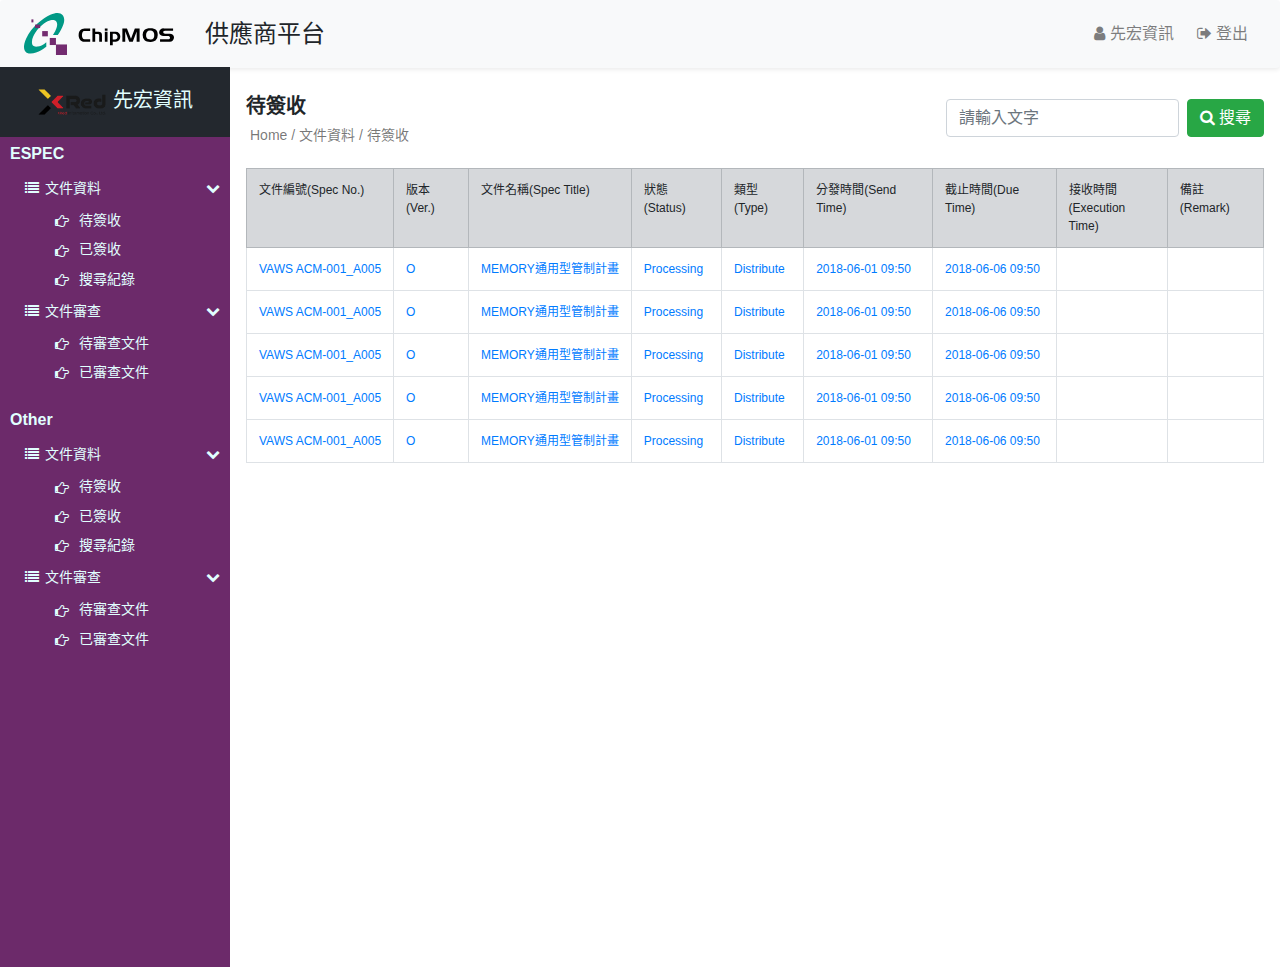
<file: index.html>
<!DOCTYPE html>
<html lang="zh-tw">
  <head>
    <meta charset="UTF-8" />
    <meta name="viewport" content="width=device-width, initial-scale=1.0" />
    <title>Portal</title>
    <link rel="stylesheet" href="https://cdnjs.cloudflare.com/ajax/libs/twitter-bootstrap/4.5.2/css/bootstrap.min.css" />
    <link rel="stylesheet" href="css/style.css" />
    <link href="//maxcdn.bootstrapcdn.com/font-awesome/4.2.0/css/font-awesome.min.css" rel="stylesheet" />
    <script src="https://cdnjs.cloudflare.com/ajax/libs/jquery/3.5.1/jquery.min.js"></script>
    <script src="//maxcdn.bootstrapcdn.com/bootstrap/4.1.1/js/bootstrap.min.js"></script>
  </head>
  <body>
    <nav class="navbar navbar-expand-lg navbar-light bg-light shadow-sm rounded px-4">
      <a class="navbar-brand" href="#">
        <img src="img/logo.svg" alt="logo" width="150px" />
      </a>
      <div class="collapse navbar-collapse" id="navbarSupportedContent">
        <ul class="navbar-nav mr-auto">
          <li class="nav-item">
            <span class="title">供應商平台</span>
          </li>
        </ul>
        <ul class="navbar-nav">
          <li class="nav-item">
            <span class="navbar-text"><i class="fa fa-user"></i> 先宏資訊</span>
          </li>
          <li class="nav-item">
            <a class="nav-link" href="#"><i class="fa fa-sign-out"></i> 登出</a>
          </li>
        </ul>
      </div>
    </nav>
    <div class="nav-side-menu">
      <div class="brand">
        <img src="img/xred-logo.png" alt="xred-logo" width="70px" />
        先宏資訊
      </div>
      <i class="fa fa-bars fa-2x toggle-btn" data-toggle="collapse" data-target="#menu-content"></i>
      <div class="menu-title">ESPEC</div>
      <div class="menu-list">
        <ul id="menu-content" class="menu-content collapse out">
          <li data-toggle="collapse" data-target="#products">
            <a href="#"><i class="fa fa-list"></i>文件資料<span class="arrow"></span></a>
          </li>
          <ul class="sub-menu collapse show" id="products">
            <li><a href="#">待簽收</a></li>
            <li><a href="#">已簽收</a></li>
            <li><a href="#">搜尋紀錄</a></li>
          </ul>

          <li data-toggle="collapse" data-target="#service">
            <a href="#"><i class="fa fa-list"></i>文件審查<span class="arrow"></span></a>
          </li>
          <ul class="sub-menu collapse show" id="service">
            <li>待審查文件</li>
            <li>已審查文件</li>
          </ul>
        </ul>
      </div>
      <div class="menu-title mt-3">Other</div>
      <div class="menu-list">
        <ul id="menu-content" class="menu-content collapse out">
          <li data-toggle="collapse" data-target="#products2">
            <a href="#"><i class="fa fa-list"></i>文件資料<span class="arrow"></span></a>
          </li>
          <ul class="sub-menu collapse show" id="products2">
            <li><a href="#">待簽收</a></li>
            <li><a href="#">已簽收</a></li>
            <li><a href="#">搜尋紀錄</a></li>
          </ul>

          <li data-toggle="collapse" data-target="#service2">
            <a href="#"><i class="fa fa-list"></i>文件審查<span class="arrow"></span></a>
          </li>
          <ul class="sub-menu collapse show" id="service2">
            <li>待審查文件</li>
            <li>已審查文件</li>
          </ul>
        </ul>
      </div>
    </div>
    <div class="content px-3">
      <div class="topbar d-flex justify-content-between align-items-center">
        <div class="title">
          <div class="title-main font-weight-bold">待簽收</div>
          <div class="title-sub mt-1 ml-1">Home / 文件資料 / 待簽收</div>
        </div>
        <form class="form-inline my-2 my-lg-0">
          <input class="form-control mr-sm-2" type="search" placeholder="請輸入文字" aria-label="請輸入文字" />
          <button class="btn btn-success my-2 my-sm-0" type="submit"><i class="fa fa-search"></i> 搜尋</button>
        </form>
      </div>
      <table class="table table-bordered table-hover">
        <tr class="table-secondary">
          <td>文件編號(Spec No.)</td>
          <td>版本(Ver.)</td>
          <td>文件名稱(Spec Title)</td>
          <td>狀態(Status)</td>
          <td>類型(Type)</td>
          <td>分發時間(Send Time)</td>
          <td>截止時間(Due Time)</td>
          <td>接收時間<br />(Execution Time)</td>
          <td>備註(Remark)</td>
        </tr>

        <tr>
          <td style="white-space: nowrap"><a href="#">VAWS ACM-001_A005</a></td>
          <td><a href="#">O</a></td>
          <td style="white-space: nowrap"><a href="#">MEMORY通用型管制計畫</a></td>
          <td><a href="#">Processing</a></td>
          <td><a href="#">Distribute</a></td>
          <td><a href="#">2018-06-01 09:50</a></td>
          <td><a href="#">2018-06-06 09:50</a></td>
          <td></td>
          <td></td>
        </tr>
        <tr>
          <td><a href="#">VAWS ACM-001_A005</a></td>
          <td><a href="#">O</a></td>
          <td><a href="#">MEMORY通用型管制計畫</a></td>
          <td><a href="#">Processing</a></td>
          <td><a href="#">Distribute</a></td>
          <td><a href="#">2018-06-01 09:50</a></td>
          <td><a href="#">2018-06-06 09:50</a></td>
          <td></td>
          <td></td>
        </tr>
        <tr>
          <td><a href="#">VAWS ACM-001_A005</a></td>
          <td><a href="#">O</a></td>
          <td><a href="#">MEMORY通用型管制計畫</a></td>
          <td><a href="#">Processing</a></td>
          <td><a href="#">Distribute</a></td>
          <td><a href="#">2018-06-01 09:50</a></td>
          <td><a href="#">2018-06-06 09:50</a></td>
          <td></td>
          <td></td>
        </tr>
        <tr>
          <td><a href="#">VAWS ACM-001_A005</a></td>
          <td><a href="#">O</a></td>
          <td><a href="#">MEMORY通用型管制計畫</a></td>
          <td><a href="#">Processing</a></td>
          <td><a href="#">Distribute</a></td>
          <td><a href="#">2018-06-01 09:50</a></td>
          <td><a href="#">2018-06-06 09:50</a></td>
          <td></td>
          <td></td>
        </tr>
        <tr>
          <td><a href="#">VAWS ACM-001_A005</a></td>
          <td><a href="#">O</a></td>
          <td><a href="#">MEMORY通用型管制計畫</a></td>
          <td><a href="#">Processing</a></td>
          <td><a href="#">Distribute</a></td>
          <td><a href="#">2018-06-01 09:50</a></td>
          <td><a href="#">2018-06-06 09:50</a></td>
          <td></td>
          <td></td>
        </tr>
      </table>
    </div>
  </body>
</html>
</file>
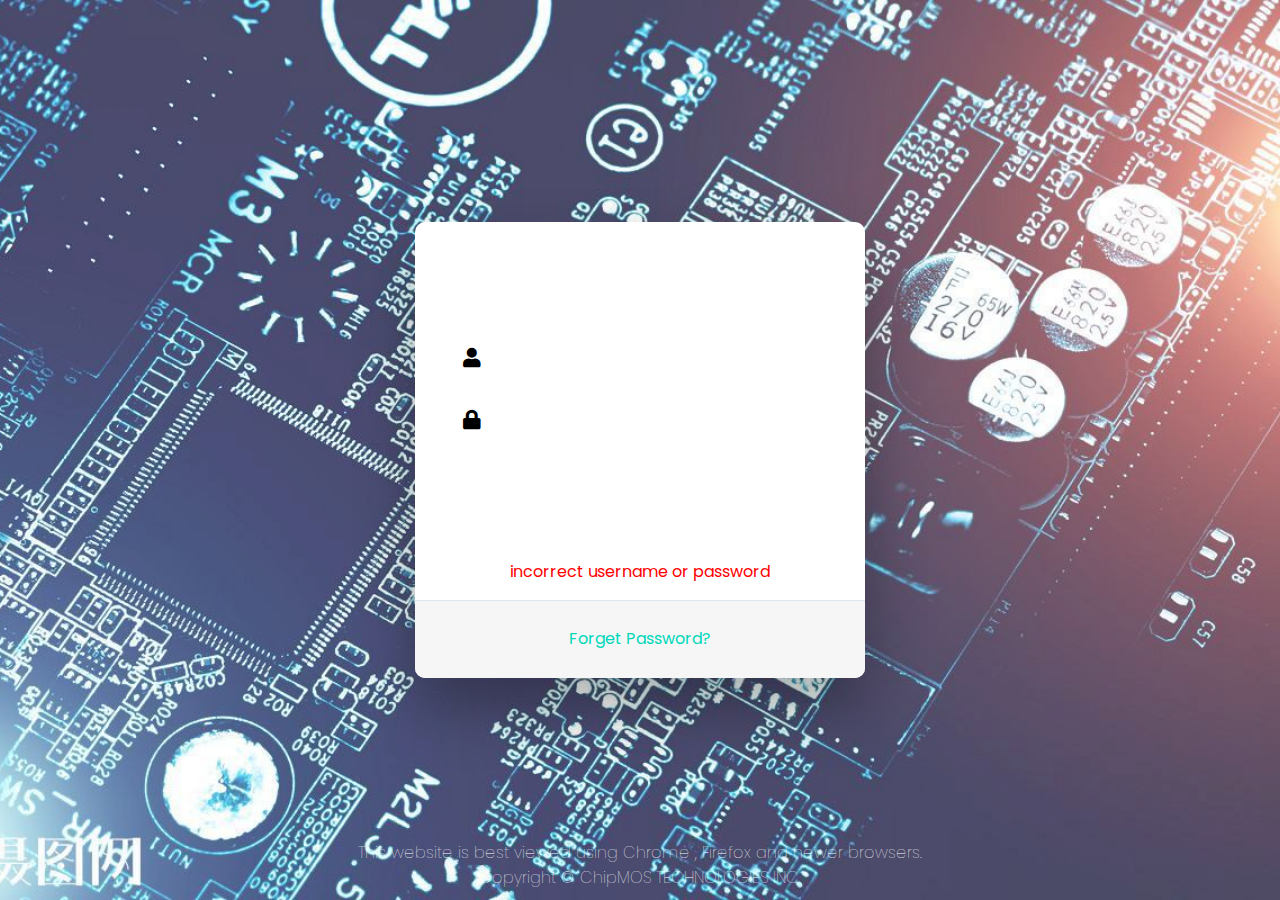
<file: Login_v1/index.html>
<!DOCTYPE html>
<html lang="en">
  <head>
    <meta charset="UTF-8" />
    <meta name="viewport" content="width=device-width, initial-scale=1.0" />
    <title>Document</title>
    <link rel="stylesheet" href="https://cdnjs.cloudflare.com/ajax/libs/font-awesome/5.15.1/css/all.min.css" />
    <link rel="stylesheet" href="style.css" />
  </head>
  <body>
    <div class="wrapper fadeInDown">
      <div id="formContent">
        <!-- Tabs Titles -->
        <!-- <h2 class="active">Sign In</h2>
        <h2 class="inactive underlineHover">Sign Up</h2> -->

        <!-- Icon -->
        <div class="fadeIn first">
          <!-- <img src="http://danielzawadzki.com/codepen/01/icon.svg" id="icon" alt="User Icon" /> -->
          <img class="logo" src="img/logo.svg" alt="logo" />
          <h2 class="title">供應商平台</h2>
        </div>

        <!-- Login Form -->
        <form>
          <div class="login-wrapper">
            <input type="text" id="login" class="fadeIn second" name="login" placeholder="username" />
          </div>
          <div class="password-wrapper">
            <input type="password" id="password" class="fadeIn third password" name="login" placeholder="password" />
          </div>
          <button type="submit" class="fadeIn fourth"><i class="fas fa-sign-in-alt"></i> Login</button>
          <p class="error">incorrect username or password</p>
        </form>

        <!-- Remind Passowrd -->
        <div id="formFooter">
          <a class="underlineHover" href="#">Forget Password?</a>
        </div>
      </div>
      <div class="footer">
        <h2>This website is best viewed using Chrome , Firefox and newer browsers.</h2>
        <h2>Copyright © ChipMOS TECHNOLOGIES INC.</h2>
      </div>
    </div>
  </body>
</html>
</file>
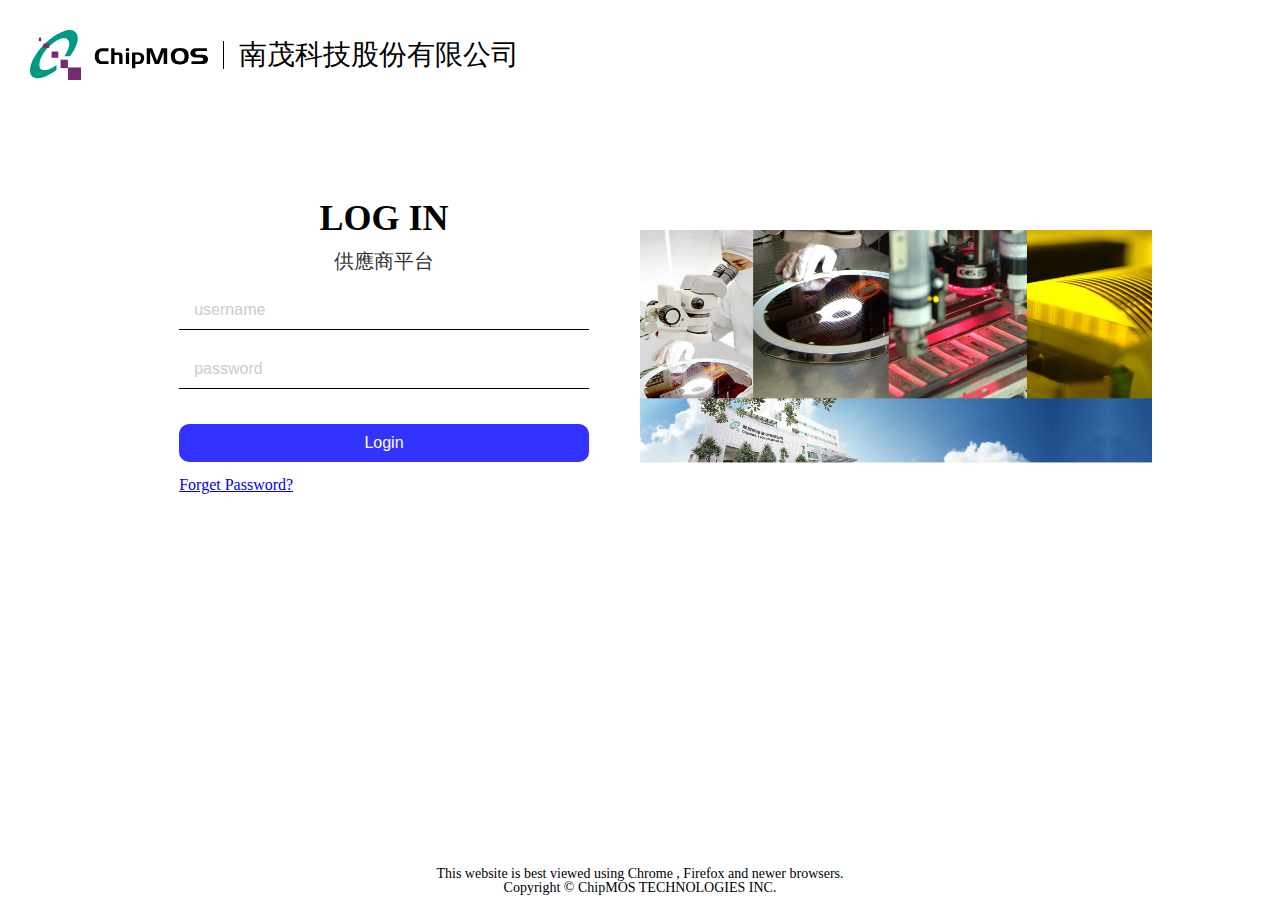
<file: Login_v2/index.html>
<!DOCTYPE html>
<html lang="en">
  <head>
    <meta charset="UTF-8" />
    <meta name="viewport" content="width=device-width, initial-scale=1.0" />
    <title>Document</title>
    <link rel="stylesheet" href="style.css" />
  </head>
  <body>
    <div class="wrapper">
      <div class="header">
        <div class="logo">
          <img src="img/logo.svg" alt="logo" />
          <h1>南茂科技股份有限公司</h1>
        </div>
      </div>
      <div class="content">
        <div class="left">
          <img src="img/pic01.jpg" alt="pic" />
        </div>
        <div class="right">
          <h2 class="title">LOG IN</h2>
          <h2 class="subtitle">供應商平台</h2>
          <form>
            <input type="text" class="form-input login" placeholder="username" />
            <input type="password" class="form-input password" placeholder="password" />
            <button type="submit" class="submit">Login</button>
            <a href="#" class="forget">Forget Password?</a>
          </form>
        </div>
      </div>
      <div class="footer">
        <h2>This website is best viewed using Chrome , Firefox and newer browsers.</h2>
        <h2>Copyright © ChipMOS TECHNOLOGIES INC.</h2>
      </div>
    </div>
  </body>
</html>
</file>
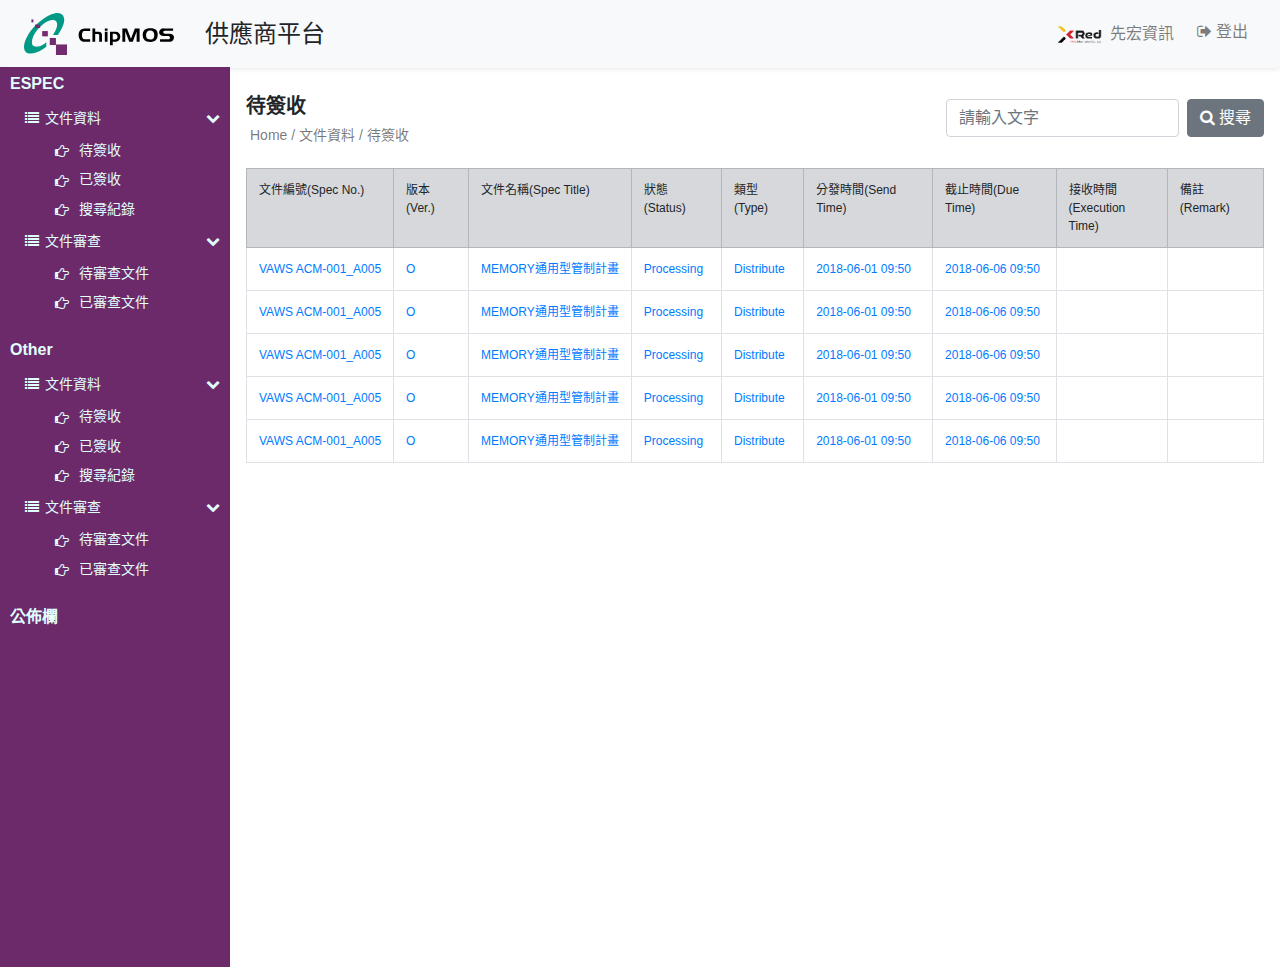
<file: Portal/index.html>
<!DOCTYPE html>
<html lang="zh-tw">
  <head>
    <meta charset="UTF-8" />
    <meta name="viewport" content="width=device-width, initial-scale=1.0" />
    <title>Portal</title>
    <link rel="stylesheet" href="https://cdnjs.cloudflare.com/ajax/libs/twitter-bootstrap/4.5.2/css/bootstrap.min.css" />
    <link rel="stylesheet" href="css/style.css" />
    <link href="//maxcdn.bootstrapcdn.com/font-awesome/4.2.0/css/font-awesome.min.css" rel="stylesheet" />
    <script src="https://cdnjs.cloudflare.com/ajax/libs/jquery/3.5.1/jquery.min.js"></script>
    <script src="//maxcdn.bootstrapcdn.com/bootstrap/4.1.1/js/bootstrap.min.js"></script>
  </head>
  <body>
    <nav class="navbar navbar-expand-lg navbar-light bg-light shadow-sm rounded px-4">
      <a class="navbar-brand" href="#">
        <img src="img/logo.svg" alt="logo" width="150px" />
      </a>
      <div class="collapse navbar-collapse" id="navbarSupportedContent">
        <ul class="navbar-nav mr-auto">
          <li class="nav-item">
            <span class="title">供應商平台</span>
          </li>
        </ul>
        <ul class="navbar-nav">
          <li class="nav-item d-flex flex-row justify-content-center align-items-center">
            <img src="img/xred-logo.png" alt="xred-logo" width="45px" class="mr-2" />
            <span class="navbar-text"> 先宏資訊</span>
          </li>
          <li class="nav-item">
            <a class="nav-link" href="#"><i class="fa fa-sign-out"></i> 登出</a>
          </li>
        </ul>
      </div>
    </nav>
    <div class="nav-side-menu">
      <!-- <div class="brand">
        <img src="img/xred-logo.png" alt="xred-logo" width="70px" />
        先宏資訊
      </div> -->
      <i class="fa fa-bars fa-2x toggle-btn" data-toggle="collapse" data-target="#menu-content"></i>
      <div class="menu-title">ESPEC</div>
      <div class="menu-list">
        <ul id="menu-content" class="menu-content collapse out">
          <li data-toggle="collapse" data-target="#products">
            <a href="#"><i class="fa fa-list"></i>文件資料<span class="arrow"></span></a>
          </li>
          <ul class="sub-menu collapse show" id="products">
            <li><a href="#">待簽收</a></li>
            <li><a href="#">已簽收</a></li>
            <li><a href="#">搜尋紀錄</a></li>
          </ul>

          <li data-toggle="collapse" data-target="#service">
            <a href="#"><i class="fa fa-list"></i>文件審查<span class="arrow"></span></a>
          </li>
          <ul class="sub-menu collapse show" id="service">
            <li>待審查文件</li>
            <li>已審查文件</li>
          </ul>
        </ul>
      </div>
      <div class="menu-title mt-3">Other</div>
      <div class="menu-list">
        <ul id="menu-content" class="menu-content collapse out">
          <li data-toggle="collapse" data-target="#products2">
            <a href="#"><i class="fa fa-list"></i>文件資料<span class="arrow"></span></a>
          </li>
          <ul class="sub-menu collapse show" id="products2">
            <li><a href="#">待簽收</a></li>
            <li><a href="#">已簽收</a></li>
            <li><a href="#">搜尋紀錄</a></li>
          </ul>

          <li data-toggle="collapse" data-target="#service2">
            <a href="#"><i class="fa fa-list"></i>文件審查<span class="arrow"></span></a>
          </li>
          <ul class="sub-menu collapse show" id="service2">
            <li>待審查文件</li>
            <li>已審查文件</li>
          </ul>
        </ul>
      </div>
      <div class="menu-title mt-3">公佈欄</div>
    </div>
    <div class="content px-3">
      <div class="topbar d-flex justify-content-between align-items-center">
        <div class="title">
          <div class="title-main font-weight-bold">待簽收</div>
          <div class="title-sub mt-1 ml-1">Home / 文件資料 / 待簽收</div>
        </div>
        <form class="form-inline my-2 my-lg-0">
          <input class="form-control mr-sm-2" type="search" placeholder="請輸入文字" aria-label="請輸入文字" />
          <button class="btn btn-secondary my-2 my-sm-0" type="submit"><i class="fa fa-search"></i> 搜尋</button>
        </form>
      </div>
      <table class="table table-bordered table-hover">
        <tr class="table-secondary">
          <td>文件編號(Spec No.)</td>
          <td>版本(Ver.)</td>
          <td>文件名稱(Spec Title)</td>
          <td>狀態(Status)</td>
          <td>類型(Type)</td>
          <td>分發時間(Send Time)</td>
          <td>截止時間(Due Time)</td>
          <td>接收時間<br />(Execution Time)</td>
          <td>備註(Remark)</td>
        </tr>

        <tr>
          <td style="white-space: nowrap"><a href="#">VAWS ACM-001_A005</a></td>
          <td><a href="#">O</a></td>
          <td style="white-space: nowrap"><a href="#">MEMORY通用型管制計畫</a></td>
          <td><a href="#">Processing</a></td>
          <td><a href="#">Distribute</a></td>
          <td><a href="#">2018-06-01 09:50</a></td>
          <td><a href="#">2018-06-06 09:50</a></td>
          <td></td>
          <td></td>
        </tr>
        <tr>
          <td><a href="#">VAWS ACM-001_A005</a></td>
          <td><a href="#">O</a></td>
          <td><a href="#">MEMORY通用型管制計畫</a></td>
          <td><a href="#">Processing</a></td>
          <td><a href="#">Distribute</a></td>
          <td><a href="#">2018-06-01 09:50</a></td>
          <td><a href="#">2018-06-06 09:50</a></td>
          <td></td>
          <td></td>
        </tr>
        <tr>
          <td><a href="#">VAWS ACM-001_A005</a></td>
          <td><a href="#">O</a></td>
          <td><a href="#">MEMORY通用型管制計畫</a></td>
          <td><a href="#">Processing</a></td>
          <td><a href="#">Distribute</a></td>
          <td><a href="#">2018-06-01 09:50</a></td>
          <td><a href="#">2018-06-06 09:50</a></td>
          <td></td>
          <td></td>
        </tr>
        <tr>
          <td><a href="#">VAWS ACM-001_A005</a></td>
          <td><a href="#">O</a></td>
          <td><a href="#">MEMORY通用型管制計畫</a></td>
          <td><a href="#">Processing</a></td>
          <td><a href="#">Distribute</a></td>
          <td><a href="#">2018-06-01 09:50</a></td>
          <td><a href="#">2018-06-06 09:50</a></td>
          <td></td>
          <td></td>
        </tr>
        <tr>
          <td><a href="#">VAWS ACM-001_A005</a></td>
          <td><a href="#">O</a></td>
          <td><a href="#">MEMORY通用型管制計畫</a></td>
          <td><a href="#">Processing</a></td>
          <td><a href="#">Distribute</a></td>
          <td><a href="#">2018-06-01 09:50</a></td>
          <td><a href="#">2018-06-06 09:50</a></td>
          <td></td>
          <td></td>
        </tr>
      </table>
    </div>
  </body>
</html>
</file>
<file: css/style.css>
body {
  margin: 0px;
  padding: 0px;
}
.nav-side-menu {
  overflow: auto;
  font-family: Roboto, Helvetica, Arial, sans-serif;
  font-size: 14px;
  font-weight: 200;
  /* background-color: #2e353d; */
  background-color: #6c2a6a;
  position: absolute;
  top: 67px;
  width: 230px;
  height: 100%;
  color: #e1ffff;
}
.nav-side-menu .brand {
  background-color: #23282e;
  line-height: 50px;
  display: block;
  text-align: center;
  font-size: 20px;
}
.nav-side-menu .toggle-btn {
  display: none;
}
.nav-side-menu ul,
.nav-side-menu li {
  list-style: none;
  padding: 0px;
  margin: 0px;
  line-height: 35px;
  cursor: pointer;
  /*    
    .collapsed{
       .arrow:before{
                 font-family: FontAwesome;
                 content: "\f053";
                 display: inline-block;
                 padding-left:10px;
                 padding-right: 10px;
                 vertical-align: middle;
                 float:right;
            }
     }
*/
}
.nav-side-menu ul :not(collapsed) .arrow:before,
.nav-side-menu li :not(collapsed) .arrow:before {
  font-family: FontAwesome;
  content: "\f078";
  display: inline-block;
  padding-left: 10px;
  padding-right: 10px;
  vertical-align: middle;
  float: right;
}
.nav-side-menu ul .active,
.nav-side-menu li .active {
  border-left: 3px solid #d19b3d;
  background-color: #4f5b69;
}
.nav-side-menu ul .sub-menu li.active,
.nav-side-menu li .sub-menu li.active {
  color: #d19b3d;
}

.nav-side-menu ul .sub-menu li.active a,
.nav-side-menu li .sub-menu li.active a {
  color: #d19b3d;
}
.nav-side-menu ul .sub-menu li,
.nav-side-menu li .sub-menu li {
  /* background-color: #181c20; */
  background-color: #6c2a6a;
  border: none;
  line-height: 28px;
  /* border-bottom: 1px solid #23282e; */
  margin-left: 0px;
}
.nav-side-menu ul .sub-menu li:hover,
.nav-side-menu li .sub-menu li:hover {
  background-color: #020203;
}
.nav-side-menu ul .sub-menu li:before,
.nav-side-menu li .sub-menu li:before {
  font-family: Fontawesome;
  content: "\f0a4";
  display: inline-block;
  padding-left: 20px;
  padding-right: 10px;
  vertical-align: middle;
}
.nav-side-menu li {
  padding-left: 0px;
  /* border-left: 3px solid #2e353d; */
  /* border-bottom: 1px solid #23282e; */
}
.nav-side-menu li a {
  text-decoration: none;
  color: #e1ffff;
}
.nav-side-menu li a i {
  padding-left: 10px;
  width: 20px;
  padding-right: 20px;
}
.nav-side-menu li:hover {
  border-left: 3px solid #d19b3d;
  background-color: #4f5b69;
  -webkit-transition: all 1s ease;
  -moz-transition: all 1s ease;
  -o-transition: all 1s ease;
  -ms-transition: all 1s ease;
  transition: all 1s ease;
}
@media (max-width: 767px) {
  .nav-side-menu {
    position: relative;
    width: 100%;
    margin-bottom: 10px;
  }
  .nav-side-menu .toggle-btn {
    display: block;
    cursor: pointer;
    position: absolute;
    right: 10px;
    top: 10px;
    z-index: 10 !important;
    padding: 3px;
    background-color: #ffffff;
    color: #000;
    width: 40px;
    text-align: center;
  }
  .brand {
    text-align: left !important;
    font-size: 22px;
    padding-left: 20px;
    line-height: 50px !important;
  }
}
@media (min-width: 767px) {
  .nav-side-menu .menu-list .menu-content {
    display: block;
  }
}

.nav-side-menu ul .sub-menu ul .sub-line li.active,
.nav-side-menu li .sub-menu li .sub-line li.active {
  color: #d19b3d;
}

.nav-side-menu ul .sub-menu li .sub-line li.active a,
.nav-side-menu li .sub-menu li .sub-line li.active a {
  color: #d19b3d;
}
.nav-side-menu ul .sub-menu li .sub-line li,
.nav-side-menu li .sub-menu li .sub-line li {
  background-color: #181c20;
  border: none;
  line-height: 28px;
  border-bottom: 1px solid #23282e;
  margin-left: 0px;
}
.nav-side-menu ul .sub-menu li .sub-line li:hover,
.nav-side-menu li .sub-menu li .sub-line li:hover {
  background-color: #020203;
}
.nav-side-menu ul .sub-menu li .sub-line li:before,
.nav-side-menu li .sub-menu li .sub-line li:before {
  font-family: FontAwesome;
  content: "\f105";
  display: inline-block;
  padding-left: 100px;
  padding-right: 10px;
  vertical-align: middle;
}

.nav-side-menu .sub-menu li {
  padding-left: 20px;
  border-left: 3px solid #2e353d;
  border-bottom: 1px solid #23282e;
}
.nav-side-menu .sub-menu li a {
  text-decoration: none;
  color: #e1ffff;
}
.sub-menu li a i {
  padding-left: 10px;
  width: 20px;
  padding-right: 20px;
}
.nav-side-menu li .sub-menu li:hover {
  border-left: 3px solid #d19b3d;
  background-color: #4f5b69;
  -webkit-transition: all 1s ease;
  -moz-transition: all 1s ease;
  -o-transition: all 1s ease;
  -ms-transition: all 1s ease;
  transition: all 1s ease;
}
@media (max-width: 767px) {
  .nav-side-menu .sub-menu {
    position: relative;
    width: 100%;
    margin-bottom: 10px;
  }
  .nav-side-menu .sub-menu .toggle-btn {
    display: block;
    cursor: pointer;
    position: absolute;
    right: 10px;
    top: 10px;
    z-index: 10 !important;
    padding: 3px;
    background-color: #ffffff;
    color: #000;
    width: 40px;
    text-align: center;
  }
}
.sub-line ul .sub-press li.active,
.sub-line li .sub-press li.active {
  color: #d19b3d;
}

.sub-line ul .sub-press li.active a,
.sub-line li .sub-press li.active a {
  color: #d19b3d;
}
.sub-line ul .sub-press li,
.sub-line li .sub-press li {
  background-color: #181c20;
  border: none;
  line-height: 28px;
  border-bottom: 1px solid #23282e;
  margin-left: 0px;
}
.sub-line ul .sub-press li:hover,
.sub-line li .sub-press li:hover {
  background-color: #020203;
}
.sub-line ul .sub-press li:before,
.sub-line li .sub-press li:before {
  font-family: Arial;
  content: "\f105";
  display: inline-block;
  padding-left: 50px;
  padding-right: 10px;
  vertical-align: middle;
}

.sub-line li {
  padding-left: 20px;
  border-left: 3px solid #2e353d;
  border-bottom: 1px solid #23282e;
}
.sub-line li a {
  text-decoration: none;
  color: #e1ffff;
}
.sub-line li a i {
  padding-left: 50px;
  width: 20px;
  padding-right: 20px;
}
.sub-line li:hover {
  border-left: 3px solid #d19b3d;
  background-color: #4f5b69;
  -webkit-transition: all 1s ease;
  -moz-transition: all 1s ease;
  -o-transition: all 1s ease;
  -ms-transition: all 1s ease;
  transition: all 1s ease;
}
@media (max-width: 767px) {
  .sub-line {
    position: relative;
    width: 100%;
    margin-bottom: 10px;
  }
  .sub-line .toggle-btn {
    display: block;
    cursor: pointer;
    position: absolute;
    right: 10px;
    top: 10px;
    z-index: 10 !important;
    padding: 3px;
    background-color: #ffffff;
    color: #000;
    width: 40px;
    text-align: center;
  }
}

.content {
  margin-left: 230px;
}
.topbar {
  height: 100px;
}
.title-main {
  font-size: 20px;
}
.title-sub {
  font-size: 14px;
  color: rgba(0, 0, 0, 0.54);
}
.menu-title {
  font-size: 16px;
  font-weight: bold;
  padding: 5px 10px;
}
.menu-list {
  padding-left: 15px;
}
.nav-item {
  margin-left: 15px;
}
.nav-item .title {
  font-size: 24px;
}
table {
  font-size: 12px;
}
</file>
<file: Login_v1/style.css>
@import url("https://fonts.googleapis.com/css?family=Poppins");

/* BASIC */

html {
  /* background-color: #56baed; */
  background-image: url("img/bg-01.jpg");
  background-repeat: no-repeat;
  background-position: center;
  background-size: cover;
}

html:before {
  content: "";
  display: block;
  position: absolute;
  z-index: -1;
  width: 100%;
  height: 100%;
  top: 0;
  left: 0;
  background-color: rgba(255, 255, 255, 0.2);
}

body {
  font-family: "Poppins", sans-serif;
  height: 100vh;
  margin: 0;
}

a {
  color: #00d8bb;
  display: inline-block;
  text-decoration: none;
  font-weight: 400;
}

h2 {
  text-align: center;
  font-size: 16px;
  font-weight: 600;
  text-transform: uppercase;
  display: inline-block;
  margin: 40px 8px 10px 8px;
  color: #cccccc;
}

/* STRUCTURE */

.wrapper {
  display: flex;
  align-items: center;
  flex-direction: column;
  justify-content: center;
  width: 100%;
  min-height: 100%;
  padding: 20px;
}

#formContent {
  -webkit-border-radius: 10px 10px 10px 10px;
  border-radius: 10px 10px 10px 10px;
  background: #fff;
  padding: 30px;
  width: 90%;
  max-width: 450px;
  position: relative;
  padding: 0px;
  -webkit-box-shadow: 0 30px 60px 0 rgba(0, 0, 0, 0.3);
  box-shadow: 0 30px 60px 0 rgba(0, 0, 0, 0.3);
  text-align: center;
}

#formFooter {
  background-color: #f6f6f6;
  border-top: 1px solid #dce8f1;
  padding: 25px;
  text-align: center;
  -webkit-border-radius: 0 0 10px 10px;
  border-radius: 0 0 10px 10px;
}

.footer {
  position: absolute;
  bottom: 10px;
}

/* TABS */

h2.inactive {
  color: #cccccc;
}

h2.active {
  color: #0d0d0d;
  border-bottom: 2px solid #009985;
}

/* FORM TYPOGRAPHY*/
input[type="button"],
button[type="submit"],
input[type="reset"] {
  background-color: #009985;
  border: none;
  color: white;
  padding: 15px 80px;
  text-align: center;
  text-decoration: none;
  display: inline-block;
  text-transform: uppercase;
  font-size: 16px;
  cursor: pointer;
  -webkit-box-shadow: 0 10px 30px 0 rgba(95, 186, 233, 0.4);
  box-shadow: 0 10px 30px 0 rgba(95, 186, 233, 0.4);
  -webkit-border-radius: 5px 5px 5px 5px;
  border-radius: 5px 5px 5px 5px;
  margin: 5px 20px 40px 20px;
  -webkit-transition: all 0.3s ease-in-out;
  -moz-transition: all 0.3s ease-in-out;
  -ms-transition: all 0.3s ease-in-out;
  -o-transition: all 0.3s ease-in-out;
  transition: all 0.3s ease-in-out;
}

input[type="button"]:hover,
button[type="submit"]:hover,
input[type="reset"]:hover {
  background-color: #009985;
}

input[type="button"]:active,
button[type="submit"]:active,
input[type="reset"]:active {
  -moz-transform: scale(0.95);
  -webkit-transform: scale(0.95);
  -o-transform: scale(0.95);
  -ms-transform: scale(0.95);
  transform: scale(0.95);
}
input[type="text"],
input[type="password"] {
  background-color: #f6f6f6;
  border: none;
  color: #0d0d0d;
  padding: 15px 32px;
  text-align: center;
  text-decoration: none;
  display: inline-block;
  font-size: 16px;
  margin: 5px;
  width: 85%;
  border: 2px solid #f6f6f6;
  -webkit-transition: all 0.5s ease-in-out;
  -moz-transition: all 0.5s ease-in-out;
  -ms-transition: all 0.5s ease-in-out;
  -o-transition: all 0.5s ease-in-out;
  transition: all 0.5s ease-in-out;
  -webkit-border-radius: 5px 5px 5px 5px;
  border-radius: 5px 5px 5px 5px;
}

input[type="password"]:focus,
input[type="text"]:focus {
  background-color: #fff;
  border-bottom: 2px solid #009985;
}

input[type="password"]:placeholder,
input[type="text"]:placeholder {
  color: #cccccc;
}

/* ANIMATIONS */

/* Simple CSS3 Fade-in-down Animation */
.fadeInDown {
  -webkit-animation-name: fadeInDown;
  animation-name: fadeInDown;
  -webkit-animation-duration: 1s;
  animation-duration: 1s;
  -webkit-animation-fill-mode: both;
  animation-fill-mode: both;
}

@-webkit-keyframes fadeInDown {
  0% {
    opacity: 0;
    -webkit-transform: translate3d(0, -100%, 0);
    transform: translate3d(0, -100%, 0);
  }
  100% {
    opacity: 1;
    -webkit-transform: none;
    transform: none;
  }
}

@keyframes fadeInDown {
  0% {
    opacity: 0;
    -webkit-transform: translate3d(0, -100%, 0);
    transform: translate3d(0, -100%, 0);
  }
  100% {
    opacity: 1;
    -webkit-transform: none;
    transform: none;
  }
}

/* Simple CSS3 Fade-in Animation */
@-webkit-keyframes fadeIn {
  from {
    opacity: 0;
  }
  to {
    opacity: 1;
  }
}
@-moz-keyframes fadeIn {
  from {
    opacity: 0;
  }
  to {
    opacity: 1;
  }
}
@keyframes fadeIn {
  from {
    opacity: 0;
  }
  to {
    opacity: 1;
  }
}

.fadeIn {
  opacity: 0;
  -webkit-animation: fadeIn ease-in 1;
  -moz-animation: fadeIn ease-in 1;
  animation: fadeIn ease-in 1;

  -webkit-animation-fill-mode: forwards;
  -moz-animation-fill-mode: forwards;
  animation-fill-mode: forwards;

  -webkit-animation-duration: 1s;
  -moz-animation-duration: 1s;
  animation-duration: 1s;
}

.fadeIn.first {
  -webkit-animation-delay: 0.4s;
  -moz-animation-delay: 0.4s;
  animation-delay: 0.4s;
}

.fadeIn.second {
  -webkit-animation-delay: 0.6s;
  -moz-animation-delay: 0.6s;
  animation-delay: 0.6s;
}

.fadeIn.third {
  -webkit-animation-delay: 0.8s;
  -moz-animation-delay: 0.8s;
  animation-delay: 0.8s;
}

.fadeIn.fourth {
  -webkit-animation-delay: 1s;
  -moz-animation-delay: 1s;
  animation-delay: 1s;
}

/* Simple CSS3 Fade-in Animation */
.underlineHover:after {
  display: block;
  left: 0;
  bottom: -10px;
  width: 0;
  height: 2px;
  background-color: #009985;
  content: "";
  transition: width 0.2s;
}

.underlineHover:hover {
  color: #0d0d0d;
}

.underlineHover:hover:after {
  width: 100%;
}

/* OTHERS */

*:focus {
  outline: none;
}

#icon {
  width: 60%;
}

* {
  box-sizing: border-box;
}

.logo {
  margin: 20px 0;
  width: 50%;
}

.title {
  margin: 0;
  font-size: 25px;
  /* color: #11a6b0; */
  color: #000;
  margin-bottom: 15px;
  display: block;
  margin-block: 0;
}

.footer h2 {
  display: block;
  color: #fff;
  margin: 0;
  font-weight: 100;
  text-transform: none;
}

.first {
  display: flex;
  justify-content: space-around;
  align-items: center;
}

.login-wrapper {
  position: relative;
}

.login-wrapper:before {
  font-family: "Font Awesome 5 Free";
  font-weight: 900;
  content: "\f007";
  position: absolute;
  transform: translateY(-50%);
  top: 50%;
  left: 48px;
  font-size: 20px;
  z-index: 999;
}

.password-wrapper {
  position: relative;
}

.password-wrapper:before {
  font-family: "Font Awesome 5 Free";
  font-weight: 900;
  content: "\f023";
  position: absolute;
  transform: translateY(-50%);
  top: 50%;
  left: 48px;
  font-size: 20px;
  z-index: 999;
}

.error {
  color: #f00;
}
</file>
<file: Login_v2/style.css>
html,
body,
div,
span,
applet,
object,
iframe,
h1,
h2,
h3,
h4,
h5,
h6,
p,
blockquote,
pre,
a,
abbr,
acronym,
address,
big,
cite,
code,
del,
dfn,
em,
img,
ins,
kbd,
q,
s,
samp,
small,
strike,
strong,
sub,
sup,
tt,
var,
b,
u,
i,
center,
dl,
dt,
dd,
ol,
ul,
li,
fieldset,
form,
label,
legend,
table,
caption,
tbody,
tfoot,
thead,
tr,
th,
td,
article,
aside,
canvas,
details,
embed,
figure,
figcaption,
footer,
header,
hgroup,
menu,
nav,
output,
ruby,
section,
summary,
time,
mark,
audio,
video {
  margin: 0;
  padding: 0;
  border: 0;
  font-size: 100%;
  font: inherit;
  vertical-align: baseline;
}
/* HTML5 display-role reset for older browsers */
article,
aside,
details,
figcaption,
figure,
footer,
header,
hgroup,
menu,
nav,
section {
  display: block;
}
body {
  line-height: 1;
}
ol,
ul {
  list-style: none;
}
blockquote,
q {
  quotes: none;
}
blockquote:before,
blockquote:after,
q:before,
q:after {
  content: "";
  content: none;
}
table {
  border-collapse: collapse;
  border-spacing: 0;
}

/* Start */
* {
  box-sizing: border-box;
}
body {
  font-family: Verdana;
}
.header {
  padding: 30px;
}
.logo {
  display: flex;
  align-items: center;
}
.logo img {
  margin-right: 15px;
  height: 50px;
}
.logo h1 {
  font-size: 28px;
  border-left: 1.5px solid #000;
  padding-left: 15px;
}

.content {
  display: flex;
  flex-direction: row-reverse;
  justify-content: center;
  margin-top: 10vh;
}
.left {
  width: 40%;
  display: flex;
  align-items: center;
}
.left img {
  width: 100%;
}
.right {
  display: flex;
  flex-direction: column;
  align-items: center;
  justify-content: center;
  width: 40%;
}
.content .title {
  font-size: 36px;
  font-weight: bold;
}
.content .subtitle {
  font-size: 20px;
  margin-top: 15px;
  color: #333;
}

form {
  width: 80%;
}
.form-input {
  display: block;
  width: 100%;
  outline: 0;
  border: 0;
  border-bottom: 1px solid #000;
  margin-top: 20px;
  font-size: 16px;
  padding: 10px;
}
.form-input::placeholder {
  color: #ccc;
  padding-left: 5px;
}
.submit {
  margin-top: 35px;
  width: 100%;
  background-color: #33f;
  padding: 10px 0;
  font-size: 16px;
  color: #fff;
  border: 0;
  border-radius: 10px;
  cursor: pointer;
}
.forget {
  display: inline-block;
  margin-top: 15px;
}

.footer {
  position: absolute;
  bottom: 5px;
  width: 100%;
  text-align: center;
  display: flex;
  flex-direction: column;
  justify-content: center;
  align-items: center;
  font-size: 14px;
}
</file>
<file: Portal/css/style.css>
body {
  margin: 0px;
  padding: 0px;
}
.nav-side-menu {
  overflow: auto;
  font-family: Roboto, Helvetica, Arial, sans-serif;
  font-size: 14px;
  font-weight: 200;
  /* background-color: #2e353d; */
  background-color: #6c2a6a;
  position: absolute;
  top: 67px;
  width: 230px;
  height: 100%;
  color: #e1ffff;
}
.nav-side-menu .brand {
  background-color: #23282e;
  line-height: 50px;
  display: block;
  text-align: center;
  font-size: 20px;
}
.nav-side-menu .toggle-btn {
  display: none;
}
.nav-side-menu ul,
.nav-side-menu li {
  list-style: none;
  padding: 0px;
  margin: 0px;
  line-height: 35px;
  cursor: pointer;
  /*    
    .collapsed{
       .arrow:before{
                 font-family: FontAwesome;
                 content: "\f053";
                 display: inline-block;
                 padding-left:10px;
                 padding-right: 10px;
                 vertical-align: middle;
                 float:right;
            }
     }
*/
}
.nav-side-menu ul :not(collapsed) .arrow:before,
.nav-side-menu li :not(collapsed) .arrow:before {
  font-family: FontAwesome;
  content: "\f078";
  display: inline-block;
  padding-left: 10px;
  padding-right: 10px;
  vertical-align: middle;
  float: right;
}
.nav-side-menu ul .active,
.nav-side-menu li .active {
  border-left: 3px solid #d19b3d;
  background-color: #4f5b69;
}
.nav-side-menu ul .sub-menu li.active,
.nav-side-menu li .sub-menu li.active {
  color: #d19b3d;
}

.nav-side-menu ul .sub-menu li.active a,
.nav-side-menu li .sub-menu li.active a {
  color: #d19b3d;
}
.nav-side-menu ul .sub-menu li,
.nav-side-menu li .sub-menu li {
  /* background-color: #181c20; */
  background-color: #6c2a6a;
  border: none;
  line-height: 28px;
  /* border-bottom: 1px solid #23282e; */
  margin-left: 0px;
}
.nav-side-menu ul .sub-menu li:hover,
.nav-side-menu li .sub-menu li:hover {
  background-color: #020203;
}
.nav-side-menu ul .sub-menu li:before,
.nav-side-menu li .sub-menu li:before {
  font-family: Fontawesome;
  content: "\f0a4";
  display: inline-block;
  padding-left: 20px;
  padding-right: 10px;
  vertical-align: middle;
}
.nav-side-menu li {
  padding-left: 0px;
  /* border-left: 3px solid #2e353d; */
  /* border-bottom: 1px solid #23282e; */
}
.nav-side-menu li a {
  text-decoration: none;
  color: #e1ffff;
}
.nav-side-menu li a i {
  padding-left: 10px;
  width: 20px;
  padding-right: 20px;
}
.nav-side-menu li:hover {
  border-left: 3px solid #d19b3d;
  background-color: #4f5b69;
  -webkit-transition: all 1s ease;
  -moz-transition: all 1s ease;
  -o-transition: all 1s ease;
  -ms-transition: all 1s ease;
  transition: all 1s ease;
}
@media (max-width: 767px) {
  .nav-side-menu {
    position: relative;
    width: 100%;
    margin-bottom: 10px;
  }
  .nav-side-menu .toggle-btn {
    display: block;
    cursor: pointer;
    position: absolute;
    right: 10px;
    top: 10px;
    z-index: 10 !important;
    padding: 3px;
    background-color: #ffffff;
    color: #000;
    width: 40px;
    text-align: center;
  }
  .brand {
    text-align: left !important;
    font-size: 22px;
    padding-left: 20px;
    line-height: 50px !important;
  }
}
@media (min-width: 767px) {
  .nav-side-menu .menu-list .menu-content {
    display: block;
  }
}

.nav-side-menu ul .sub-menu ul .sub-line li.active,
.nav-side-menu li .sub-menu li .sub-line li.active {
  color: #d19b3d;
}

.nav-side-menu ul .sub-menu li .sub-line li.active a,
.nav-side-menu li .sub-menu li .sub-line li.active a {
  color: #d19b3d;
}
.nav-side-menu ul .sub-menu li .sub-line li,
.nav-side-menu li .sub-menu li .sub-line li {
  background-color: #181c20;
  border: none;
  line-height: 28px;
  border-bottom: 1px solid #23282e;
  margin-left: 0px;
}
.nav-side-menu ul .sub-menu li .sub-line li:hover,
.nav-side-menu li .sub-menu li .sub-line li:hover {
  background-color: #020203;
}
.nav-side-menu ul .sub-menu li .sub-line li:before,
.nav-side-menu li .sub-menu li .sub-line li:before {
  font-family: FontAwesome;
  content: "\f105";
  display: inline-block;
  padding-left: 100px;
  padding-right: 10px;
  vertical-align: middle;
}

.nav-side-menu .sub-menu li {
  padding-left: 20px;
  border-left: 3px solid #2e353d;
  border-bottom: 1px solid #23282e;
}
.nav-side-menu .sub-menu li a {
  text-decoration: none;
  color: #e1ffff;
}
.sub-menu li a i {
  padding-left: 10px;
  width: 20px;
  padding-right: 20px;
}
.nav-side-menu li .sub-menu li:hover {
  border-left: 3px solid #d19b3d;
  background-color: #4f5b69;
  -webkit-transition: all 1s ease;
  -moz-transition: all 1s ease;
  -o-transition: all 1s ease;
  -ms-transition: all 1s ease;
  transition: all 1s ease;
}
@media (max-width: 767px) {
  .nav-side-menu .sub-menu {
    position: relative;
    width: 100%;
    margin-bottom: 10px;
  }
  .nav-side-menu .sub-menu .toggle-btn {
    display: block;
    cursor: pointer;
    position: absolute;
    right: 10px;
    top: 10px;
    z-index: 10 !important;
    padding: 3px;
    background-color: #ffffff;
    color: #000;
    width: 40px;
    text-align: center;
  }
}
.sub-line ul .sub-press li.active,
.sub-line li .sub-press li.active {
  color: #d19b3d;
}

.sub-line ul .sub-press li.active a,
.sub-line li .sub-press li.active a {
  color: #d19b3d;
}
.sub-line ul .sub-press li,
.sub-line li .sub-press li {
  background-color: #181c20;
  border: none;
  line-height: 28px;
  border-bottom: 1px solid #23282e;
  margin-left: 0px;
}
.sub-line ul .sub-press li:hover,
.sub-line li .sub-press li:hover {
  background-color: #020203;
}
.sub-line ul .sub-press li:before,
.sub-line li .sub-press li:before {
  font-family: Arial;
  content: "\f105";
  display: inline-block;
  padding-left: 50px;
  padding-right: 10px;
  vertical-align: middle;
}

.sub-line li {
  padding-left: 20px;
  border-left: 3px solid #2e353d;
  border-bottom: 1px solid #23282e;
}
.sub-line li a {
  text-decoration: none;
  color: #e1ffff;
}
.sub-line li a i {
  padding-left: 50px;
  width: 20px;
  padding-right: 20px;
}
.sub-line li:hover {
  border-left: 3px solid #d19b3d;
  background-color: #4f5b69;
  -webkit-transition: all 1s ease;
  -moz-transition: all 1s ease;
  -o-transition: all 1s ease;
  -ms-transition: all 1s ease;
  transition: all 1s ease;
}
@media (max-width: 767px) {
  .sub-line {
    position: relative;
    width: 100%;
    margin-bottom: 10px;
  }
  .sub-line .toggle-btn {
    display: block;
    cursor: pointer;
    position: absolute;
    right: 10px;
    top: 10px;
    z-index: 10 !important;
    padding: 3px;
    background-color: #ffffff;
    color: #000;
    width: 40px;
    text-align: center;
  }
}

.content {
  margin-left: 230px;
}
.topbar {
  height: 100px;
}
.title-main {
  font-size: 20px;
}
.title-sub {
  font-size: 14px;
  color: rgba(0, 0, 0, 0.54);
}
.menu-title {
  font-size: 16px;
  font-weight: bold;
  padding: 5px 10px;
}
.menu-list {
  padding-left: 15px;
}
.nav-item {
  margin-left: 15px;
}
.nav-item .title {
  font-size: 24px;
}
table {
  font-size: 12px;
}
</file>
